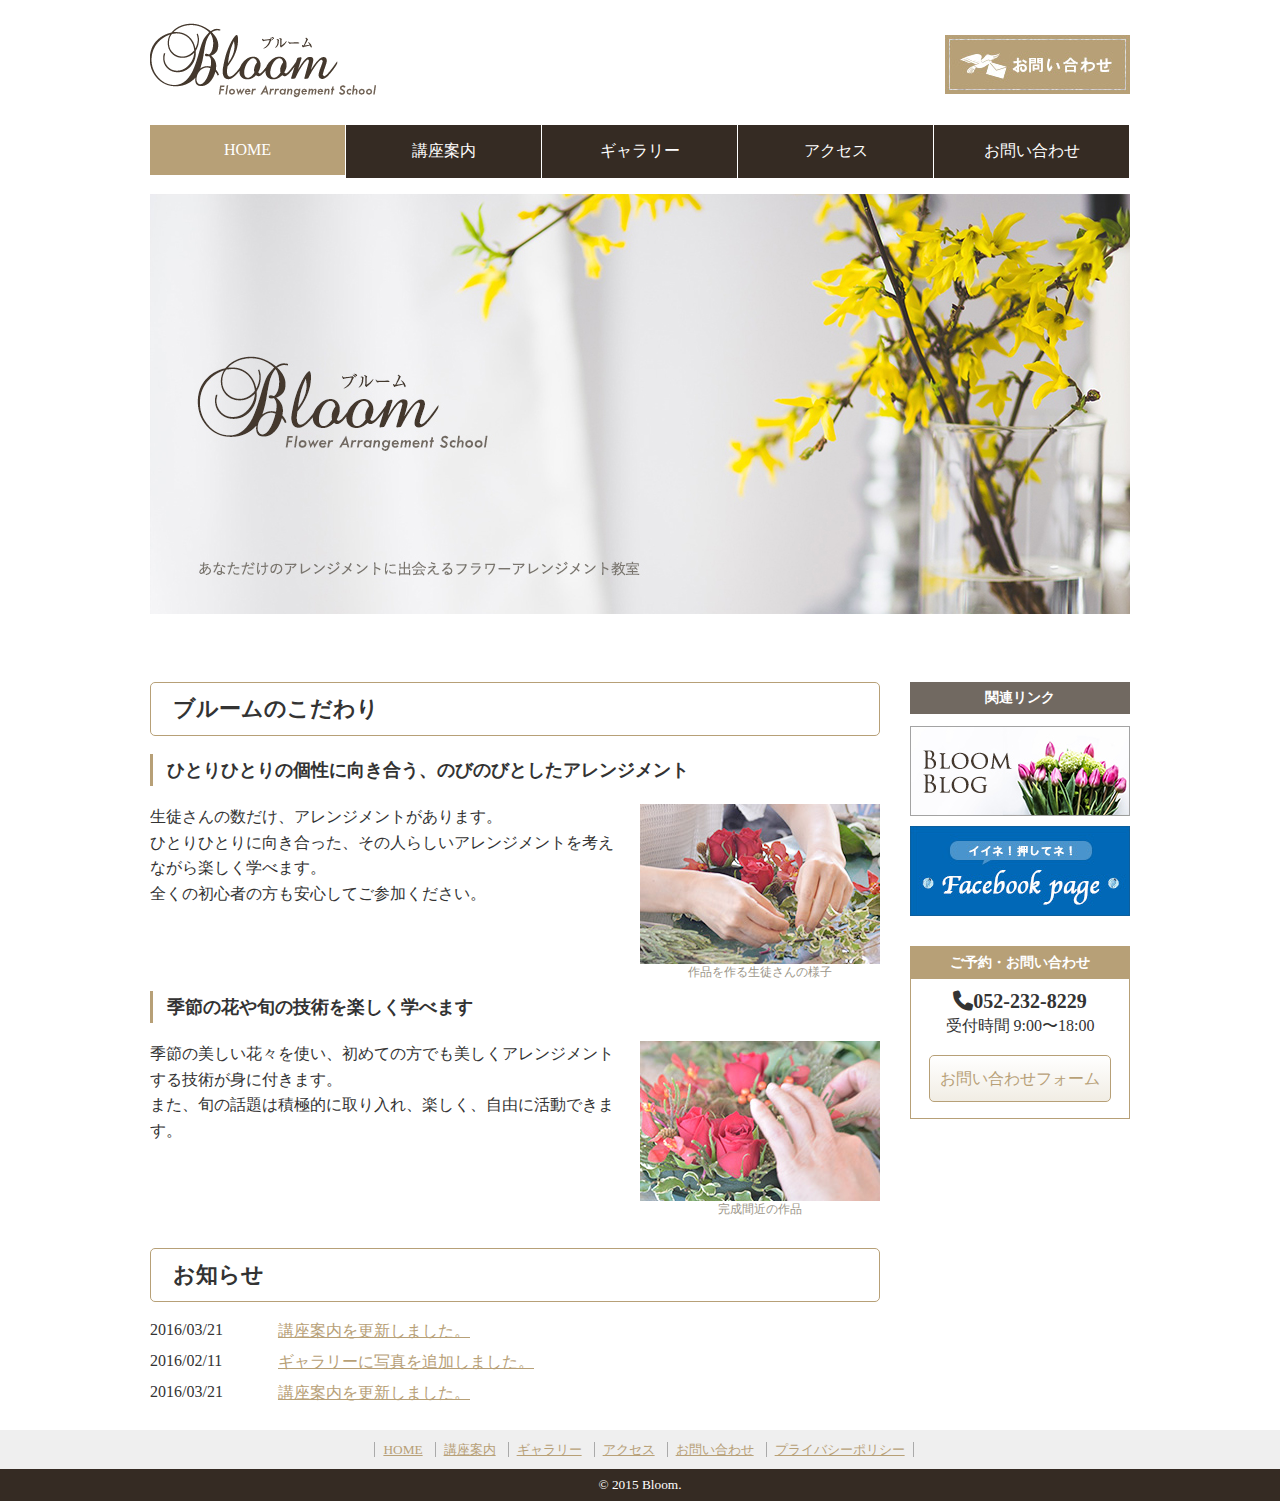
<file: index.html>
<!DOCTYPE html>
<html lang="ja">
<head>
<meta charset="UTF-8">
<title>フラワーアレンジメント教室 Bloom【ブルーム】</title>
<meta name="description" content="東京都千代田区にあるフラワーアレンジメント教室 Bloom【ブルーム】。ひとりひとりに向き合った、その人らしいアレンジメントを考えながら楽しく学べます。初心者の方も安心してご参加ください。">
<meta name="viewport" content="width=device-width, initial-scale=1">
<link rel="stylesheet" href="css/style.css">
<link rel="stylesheet" href="https://cdnjs.cloudflare.com/ajax/libs/font-awesome/6.4.0/css/all.min.css">
</head>
<body>

  <!--ヘッダー-->
  <header>
    <h1><img src="images/logo.png" alt="フラワーアレンジメント教室ブルーム" ></h1>
    <div id="header_contact"><a href="contact.html"><img src="images/btn_contact.jpg" alt="お問い合わせ"></a></div>
    <nav id="global_navi">
      <ul>
        <li class="current"><a href="index.html">HOME</a></li>
        <li><a href="course.html">講座案内</a></li>
        <li><a href="gallery.html">ギャラリー</a></li>
        <li><a href="access.html">アクセス</a></li>
        <li><a href="contact.html">お問い合わせ</a></li>
      </ul>
    </nav>
  </header>
  <!--/ヘッダー-->

  <!-- メインビジュアル画像 -->
  <div id="main_visual">
    <p><img src="images/main_visual.jpg" alt="あなただけのアレンジメントに出会えるフラワーアレンジメント教室"></p>
  </div>
  <!-- / メインビジュアル画像 -->

  <!--wrapper-->
  <div id="wrapper">
    <!--メイン-->
    <div id="main">
      <section id="point">
        <h2>ブルームのこだわり</h2>
        <section>
          <h3>ひとりひとりの個性に向き合う、のびのびとしたアレンジメント</h3>
          <figure>
            <img src="images/photo01.jpg" alt="こだわり１">
            <figcaption>作品を作る生徒さんの様子</figcaption>
          </figure>
          <p>生徒さんの数だけ、アレンジメントがあります。<br>
              ひとりひとりに向き合った、その人らしいアレンジメントを考えながら楽しく学べます。<br>
              全くの初心者の方も安心してご参加ください。</p>
        </section>
        <section>
          <h3>季節の花や旬の技術を楽しく学べます</h3>
          <figure>
            <img src="images/photo02.jpg" alt="こだわり１">
            <figcaption>完成間近の作品</figcaption>
          </figure>
          <p>季節の美しい花々を使い、初めての方でも美しくアレンジメントする技術が身に付きます。<br>
              また、旬の話題は積極的に取り入れ、楽しく、自由に活動できます。</p>
        </section>
      </section>

      <section id="news">
        <h2>お知らせ</h2>
        <dl>
          <dt>2016/03/21</dt>
          <dd><a href="course.html">講座案内を更新しました。</a></dd>
          <dt>2016/02/11</dt>
          <dd><a href="gallery.html">ギャラリーに写真を追加しました。</a></dd>
          <dt>2016/03/21</dt>
          <dd><a href="course.html">講座案内を更新しました。</a></dd>
        </dl>
      </section>
    </div>
    <!--/メイン-->

    <!--サイド-->
    <aside id="sidebar">
      <section id="side_banner">
        <h2>関連リンク</h2>
        <ul>
          <li><a href="#" target="_blank"><img src="images/banner01.jpg" alt="ブルームブログ"></a></li>
          <li><a href="https://www.facebook.com/" target="_blank"><img src="images/banner02.jpg" alt="イイネ！押してね！facebookページ"></a></li>
        </ul>
      </section>
      <section id="side_contact">
        <h2>ご予約・お問い合わせ</h2>
        <address><i class="fa-solid fa-phone"></i>052-232-8229</address>
        <p>受付時間 9:00〜18:00</p>
        <p><a href="contact.html" class="contact_button">お問い合わせフォーム</a></p>
      </section>
    </aside>
    <!--/サイド-->
  </div>
  <!--/wrapper-->

  <!--フッター-->
  <footer>
    <div id="footer_nav">
      <ul>
        <li><a href="index.html">HOME</a></li>
        <li><a href="course.html">講座案内</a></li>
        <li><a href="gallery.html">ギャラリー</a></li>
        <li><a href="access.html">アクセス</a></li>
        <li><a href="contact.html">お問い合わせ</a></li>
        <li><a href="policy.html">プライバシーポリシー</a></li>
      </ul>
    </div>
    <small>&copy; 2015 Bloom.</small>
  </footer>
  <!--/フッター-->
  
</body>
</html>
</file>
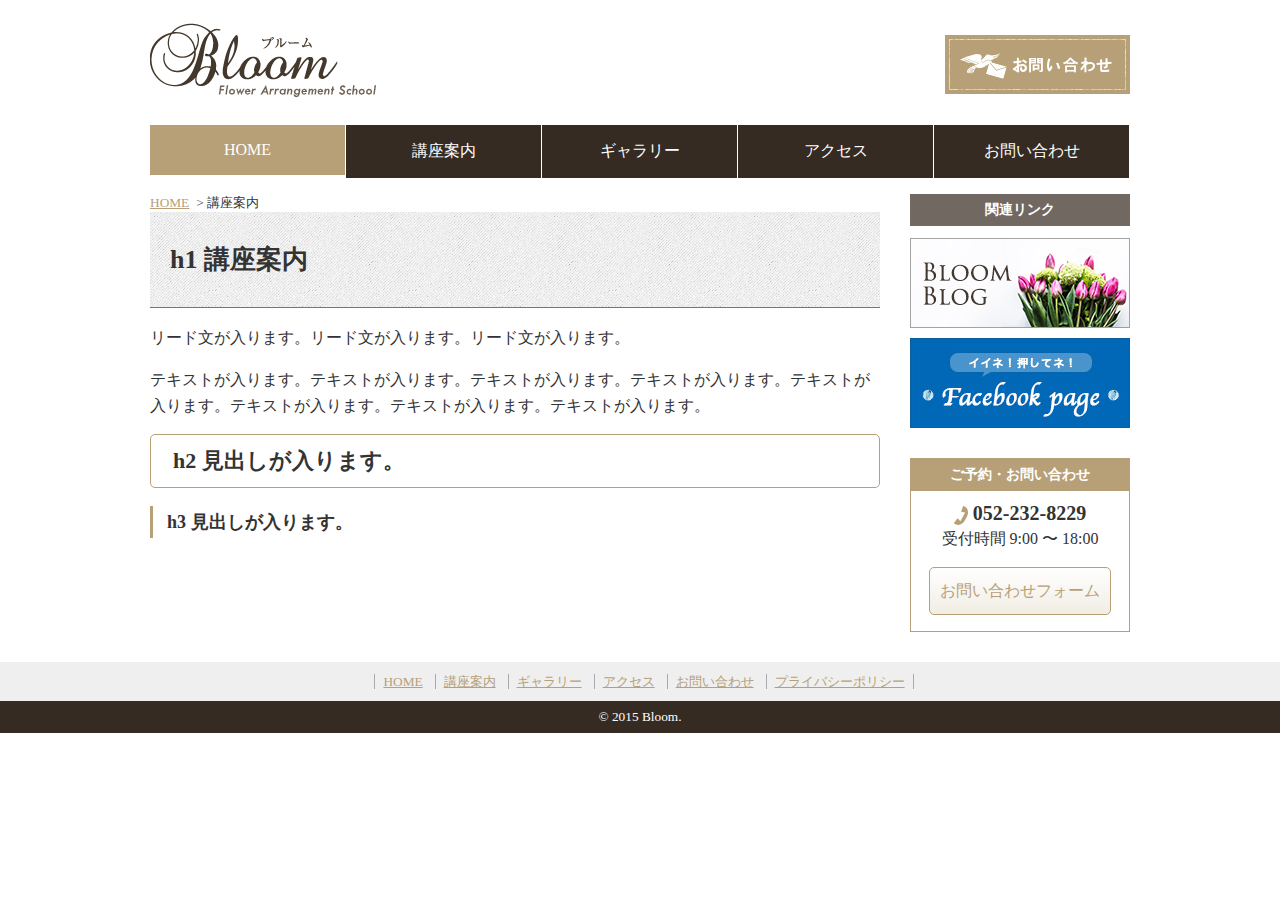
<file: base.html>
<!DOCTYPE html>
<html lang="ja">
<head>
    <meta charset="UTF-8">
    <meta http-equiv="X-UA-Compatible" content="IE=edge">
    <meta name="viewport" content="width=device-width, initial-scale=1.0">
    <title>フラワーアレンジメント教室 Bloom</title>
    <meta name="viewport" content="width=device-width, initial-scale=1">
    <link rel="stylesheet" href="css/style.css">
    <link rel="stylesheet" href="https://cdnjs.cloudflare.com/ajax/libs/font-awesome/6.4.0/css/all.min.css">
</head>
<body>

    <!-- ヘッダー -->
    <header>
        <h1><a href="index.html"><img src="images/logo.png" alt="フラワーアレンジメント教室ブルーム"></a></h1>
        <div id="header_contact"><a href="contact.html"><img src="images/btn_contact.jpg" alt="お問い合わせ"></a></div>
        <nav id="global_navi">
            <ul>
                <li class="current"><a href="index.html">HOME</a></li>
                <li><a href="course.html">講座案内</a></li>
                <li><a href="gallery.html">ギャラリー</a></li>
                <li><a href="access.html">アクセス</a></li>
                <li><a href="contact.html">お問い合わせ</a></li>
            </ul>
        </nav>
    </header>
    <!-- / ヘッダー -->

    <!-- wrapper -->
    <div id="wrapper">
        <!-- メイン -->
        <div id="main">
            <div id="breadcrumb">
                <ol>
                    <li><a href="index.html">HOME</a></li>
                    <li>講座案内</li>
                </ol>
            </div>
            <article>
                <h1>h1 講座案内</h1>
                <p class="lead">リード文が入ります。リード文が入ります。リード文が入ります。</p>
                <p>テキストが入ります。テキストが入ります。テキストが入ります。テキストが入ります。テキストが入ります。テキストが入ります。テキストが入ります。テキストが入ります。</p>
                <section>
                    <h2>h2 見出しが入ります。</h2>
                    <section>
                        <h3>h3 見出しが入ります。</h3>
                    </section>
                </section>
            </article>
        </div>
        <!-- / メイン -->

        <!-- サイド -->
        <aside id="sidebar">
            <section id="side_banner">
                <h2>関連リンク</h2>
                <ul>
                    <li><a href="#" target="_blank"><img src="images/banner01.jpg" alt="ブルームブログ"></a></li>
                    <li><a href="https://www.facebook.com/" target="_blank"><img src="images/banner02.jpg" alt="イイネ！押してね！facebookページ"></a></li>
                </ul>
            </section>
            <section id="side_contact">
                <h2>ご予約・お問い合わせ</h2>
                <address><img src="images/mark_tel.png" alt="TEL">052-232-8229</address>
                <p>受付時間 9:00 〜 18:00</p>
                <p><a href="contact.html" class="contact_button">お問い合わせフォーム</a></p>
            </section>
        </aside>
        <!-- / サイド -->
    </div>
    <!-- / wrapper -->

    <!-- フッター -->
    <footer>
        <div id="footer_nav">
            <ul>
                <li><a href="index.html">HOME</a></li>
                <li><a href="course.html">講座案内</a></li>
                <li><a href="gallery.html">ギャラリー</a></li>
                <li><a href="access.html">アクセス</a></li>
                <li><a href="contact.html">お問い合わせ</a></li>
                <li><a href="policy.html">プライバシーポリシー</a></li>
            </ul>
        </div>
        <small>&copy; 2015 Bloom.</small>
    </footer>
    <!-- / フッター -->
    
</body>
</html>
</file>
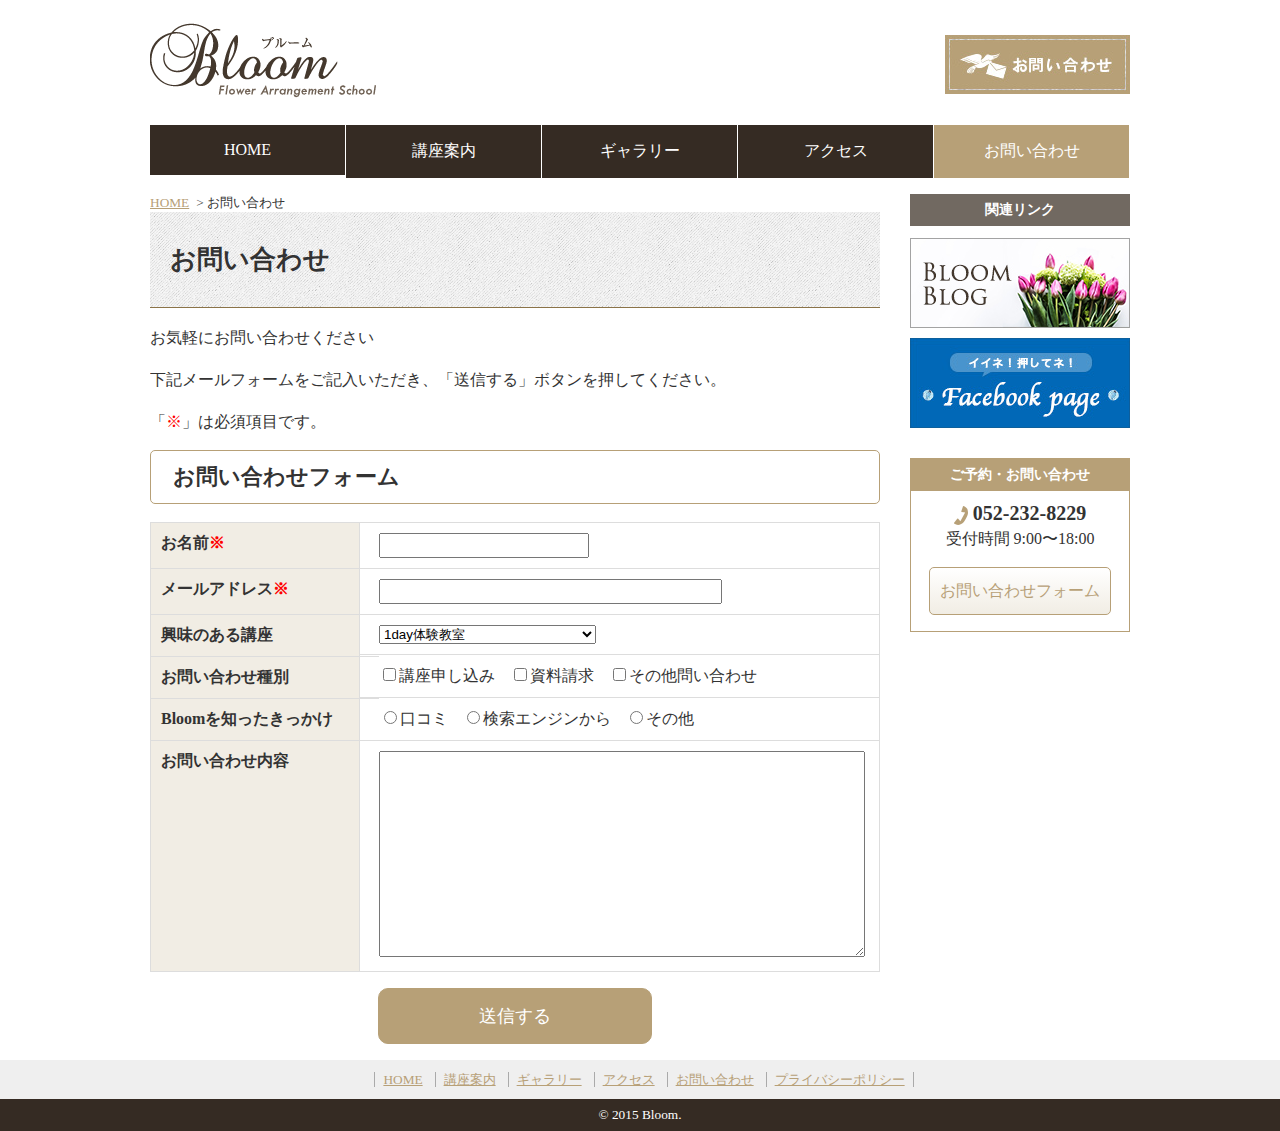
<file: contact.html>
<!DOCTYPE html>
<html lang="ja">
<head>
<meta charset="UTF-8">
<title>お問い合わせ｜フラワーアレンジメント教室 Bloom</title>
<meta name="description" content="Bloomへのご質問やお問い合わせは、お電話もしくはお問い合わせフォームにて受け付けております。お気軽にお問い合わせください。Tel: 052-232-8229">
<meta name="viewport" content="width=device-width, initial-scale=1">
<link rel="stylesheet" href="css/style.css">
<link rel="stylesheet" href="https://cdnjs.cloudflare.com/ajax/libs/font-awesome/6.4.0/css/all.min.css">
</head>
<body>

  <!--ヘッダー-->
  <header>
    <h1><a href="index.html"><img src="images/logo.png" alt="フラワーアレンジメント教室ブルーム" ></a></h1>
    <div id="header_contact"><a href="contact.html"><img src="images/btn_contact.jpg" alt="お問い合わせ"></a></div>
    <nav id="global_navi">
      <ul>
        <li><a href="index.html">HOME</a></li>
        <li><a href="course.html">講座案内</a></li>
        <li><a href="gallery.html">ギャラリー</a></li>
        <li><a href="access.html">アクセス</a></li>
        <li class="current"><a href="contact.html">お問い合わせ</a></li>
      </ul>
    </nav>
  </header>
  <!--/ヘッダー-->

  <!--wrapper-->
  <div id="wrapper">
    <!--メイン-->
    <div id="main">
      <div id="breadcrumb">
        <ol>
          <li><a href="index.html">HOME</a></li>
          <li>お問い合わせ</li>
        </ol>
      </div>
      <article>
        <h1>お問い合わせ</h1>
        <p class="lead">お気軽にお問い合わせください</p>
        <p>下記メールフォームをご記入いただき、「送信する」ボタンを押してください。</p>
        <p>「<span class="must">※</span>」は必須項目です。</p>
        <section>
          <h2>お問い合わせフォーム</h2>
          <form id="entry" action="">
            <dl>
              <dt>お名前<span class="must">※</span></dt>
              <dd><input type="text" name="name" id="name" required></dd>
              <dt>メールアドレス<span class="must">※</span></dt>
              <dd><input type="email" name="email" id="email" required></dd>
              <dt>興味のある講座</dt>
              <dd>
                <select name="interest" id="interest">
                  <option value="1day体験教室">1day体験教室</option>
                  <option value="ブライダル・アートフラワー教室">ブライダル・アートフラワー教室</option>
                  <option value="資格取得講座">資格取得講座</option>
                </select>
              </dd>
              <dt>お問い合わせ種別</dt>
              <dd>
                <label for="category1"><input type="checkbox" name="category" id="category1" value="講座申し込み">講座申し込み</label>
                <label for="category2"><input type="checkbox" name="category" id="category2" value="資料請求">資料請求</label>
                <label for="category3"><input type="checkbox" name="category" id="category3" value="その他問い合わせ">その他問い合わせ</label>                
              </dd>
              <dt>Bloomを知ったきっかけ</dt>
              <dd>
                <label for="questionnaire1"><input type="radio" name="questionnaire" id="questionnaire1" value="口コミ">口コミ</label>
                <label for="questionnaire2"><input type="radio" name="questionnaire" id="questionnaire2" value="検索エンジンから">検索エンジンから</label>
                <label for="questionnaire3"><input type="radio" name="questionnaire" id="questionnaire3" value="その他">その他</label>
              </dd>
              <dt>お問い合わせ内容</dt>
              <dd>
                <textarea name="detail" id="detail"></textarea>
              </dd>
            </dl>
            <p id="submit_button_cover">
              <input type="submit" id="submit_button" value="送信する">
            </p>
          </form>
        </section>
      </article>
    </div>
    <!--/メイン-->

    <!--サイド-->
    <aside id="sidebar">
      <section id="side_banner">
        <h2>関連リンク</h2>
        <ul>
          <li><a href="#" target="_blank"><img src="images/banner01.jpg" alt="ブルームブログ"></a></li>
          <li><a href="https://www.facebook.com/" target="_blank"><img src="images/banner02.jpg" alt="イイネ！押してね！facebookページ"></a></li>
        </ul>
      </section>
      <section id="side_contact">
        <h2>ご予約・お問い合わせ</h2>
        <address><img src="images/mark_tel.png" alt="TEL">052-232-8229</address>
        <p>受付時間 9:00〜18:00</p>
        <p><a href="contact.html" class="contact_button">お問い合わせフォーム</a></p>
      </section>
    </aside>
    <!--/サイド-->
  </div>
  <!--/wrapper-->

  <!--フッター-->
  <footer>
    <div id="footer_nav">
      <ul>
        <li><a href="index.html">HOME</a></li>
        <li><a href="course.html">講座案内</a></li>
        <li><a href="gallery.html">ギャラリー</a></li>
        <li><a href="access.html">アクセス</a></li>
        <li><a href="contact.html">お問い合わせ</a></li>
        <li><a href="policy.html">プライバシーポリシー</a></li>
      </ul>
    </div>
    <small>&copy; 2015 Bloom.</small>
  </footer>
  <!--/フッター-->

</body>
</html>
</file>
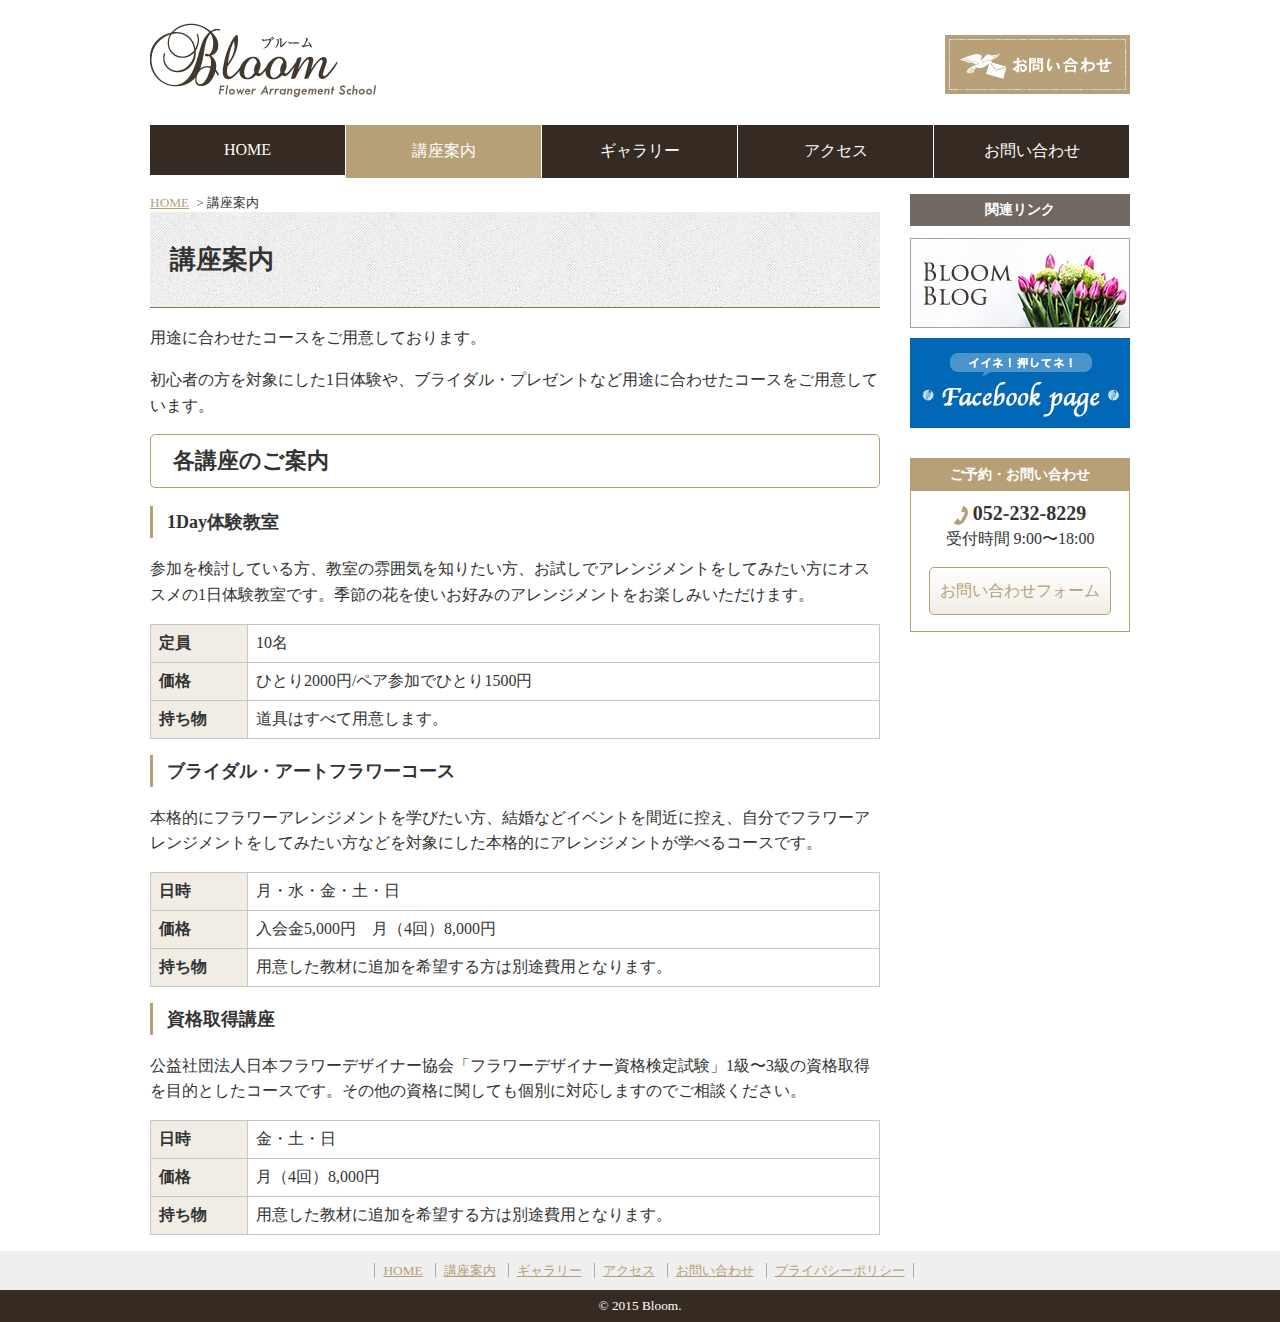
<file: course.html>
<!DOCTYPE html>
<html lang="ja">
<head>
<meta charset="UTF-8">
<title>講座案内｜フラワーアレンジメント教室 Bloom</title>
<meta name="description" content="フラワーアレンジメント教室 Bloomでは、初心者の方を対象にした１日体験や、ブライダル・プレゼントなど用途に合わせたコースをご用意しています。">
<meta name="viewport" content="width=device-width, initial-scale=1">
<link rel="stylesheet" href="css/style.css">
<link rel="stylesheet" href="https://cdnjs.cloudflare.com/ajax/libs/font-awesome/6.4.0/css/all.min.css">
</head>
<body>

  <!--ヘッダー-->
  <header>
    <h1><a href="index.html"><img src="images/logo.png" alt="フラワーアレンジメント教室ブルーム" ></a></h1>
    <div id="header_contact"><a href="contact.html"><img src="images/btn_contact.jpg" alt="お問い合わせ"></a></div>
    <nav id="global_navi">
      <ul>
        <li><a href="index.html">HOME</a></li>
        <li class="current"><a href="course.html">講座案内</a></li>
        <li><a href="gallery.html">ギャラリー</a></li>
        <li><a href="access.html">アクセス</a></li>
        <li><a href="contact.html">お問い合わせ</a></li>
      </ul>
    </nav>
  </header>
  <!--/ヘッダー-->

  <!--wrapper-->
  <div id="wrapper">
    <!--メイン-->
    <div id="main">
      <div id="breadcrumb">
        <ol>
          <li><a href="index.html">HOME</a></li>
          <li>講座案内</li>
        </ol>
      </div>
      <article id="course">        
        <h1>講座案内</h1>
        <p class="lead">用途に合わせたコースをご用意しております。</p>
        <p>初心者の方を対象にした1日体験や、ブライダル・プレゼントなど用途に合わせたコースをご用意しています。</p>
        <section>
          <h2>各講座のご案内</h2>
          <section>
            <h3>1Day体験教室</h3>
            <p>参加を検討している方、教室の雰囲気を知りたい方、お試しでアレンジメントをしてみたい方にオススメの1日体験教室です。季節の花を使いお好みのアレンジメントをお楽しみいただけます。</p>
            <table>
              <tr>
                <th>定員</th>
                <td>10名</td>
              </tr>
              <tr>
                <th>価格</th>
                <td>ひとり2000円/ペア参加でひとり1500円</td>
              </tr>
              <tr>
                <th>持ち物</th>
                <td>道具はすべて用意します。</td>
              </tr>
            </table>

          </section>
          <section>
            <h3>ブライダル・アートフラワーコース</h3>
            <p>本格的にフラワーアレンジメントを学びたい方、結婚などイベントを間近に控え、自分でフラワーアレンジメントをしてみたい方などを対象にした本格的にアレンジメントが学べるコースです。</p>
            <table>
              <tr>
                <th>日時</th>
                <td>月・水・金・土・日</td>
              </tr>
              <tr>
                <th>価格</th>
                <td>入会金5,000円　月（4回）8,000円</td>
              </tr>
              <tr>
                <th>持ち物</th>
                <td>用意した教材に追加を希望する方は別途費用となります。</td>
              </tr>
            </table>
          </section>
          <section>
            <h3>資格取得講座</h3>
            <p>公益社団法人日本フラワーデザイナー協会「フラワーデザイナー資格検定試験」1級〜3級の資格取得を目的としたコースです。その他の資格に関しても個別に対応しますのでご相談ください。</p>
            <table>
              <tr>
                <th>日時</th>
                <td>金・土・日</td>
              </tr>
              <tr>
                <th>価格</th>
                <td>月（4回）8,000円</td>
              </tr>
              <tr>
                <th>持ち物</th>
                <td>用意した教材に追加を希望する方は別途費用となります。</td>
              </tr>
            </table>
          </section>
        </section>        
      </article>
    </div>
    <!--/メイン-->
    <!--サイド-->
    <aside id="sidebar">
      <section id="side_banner">
        <h2>関連リンク</h2>
        <ul>
          <li><a href="#" target="_blank"><img src="images/banner01.jpg" alt="ブルームブログ"></a></li>
          <li><a href="https://www.facebook.com/" target="_blank"><img src="images/banner02.jpg" alt="イイネ！押してね！facebookページ"></a></li>
        </ul>
      </section>
      <section id="side_contact">
        <h2>ご予約・お問い合わせ</h2>
        <address><img src="images/mark_tel.png" alt="TEL">052-232-8229</address>
        <p>受付時間 9:00〜18:00</p>
        <p><a href="contact.html" class="contact_button">お問い合わせフォーム</a></p>
      </section>
    </aside>
    <!--/サイド-->
  </div>
  <!--/wrapper-->

  <!--フッター-->
  <footer>
    <div id="footer_nav">
      <ul>
        <li><a href="index.html">HOME</a></li>
        <li><a href="course.html">講座案内</a></li>
        <li><a href="gallery.html">ギャラリー</a></li>
        <li><a href="access.html">アクセス</a></li>
        <li><a href="contact.html">お問い合わせ</a></li>
        <li><a href="policy.html">プライバシーポリシー</a></li>
      </ul>
    </div>
    <small>&copy; 2015 Bloom.</small>
  </footer>
  <!--/フッター-->
</body>
</html>
</file>
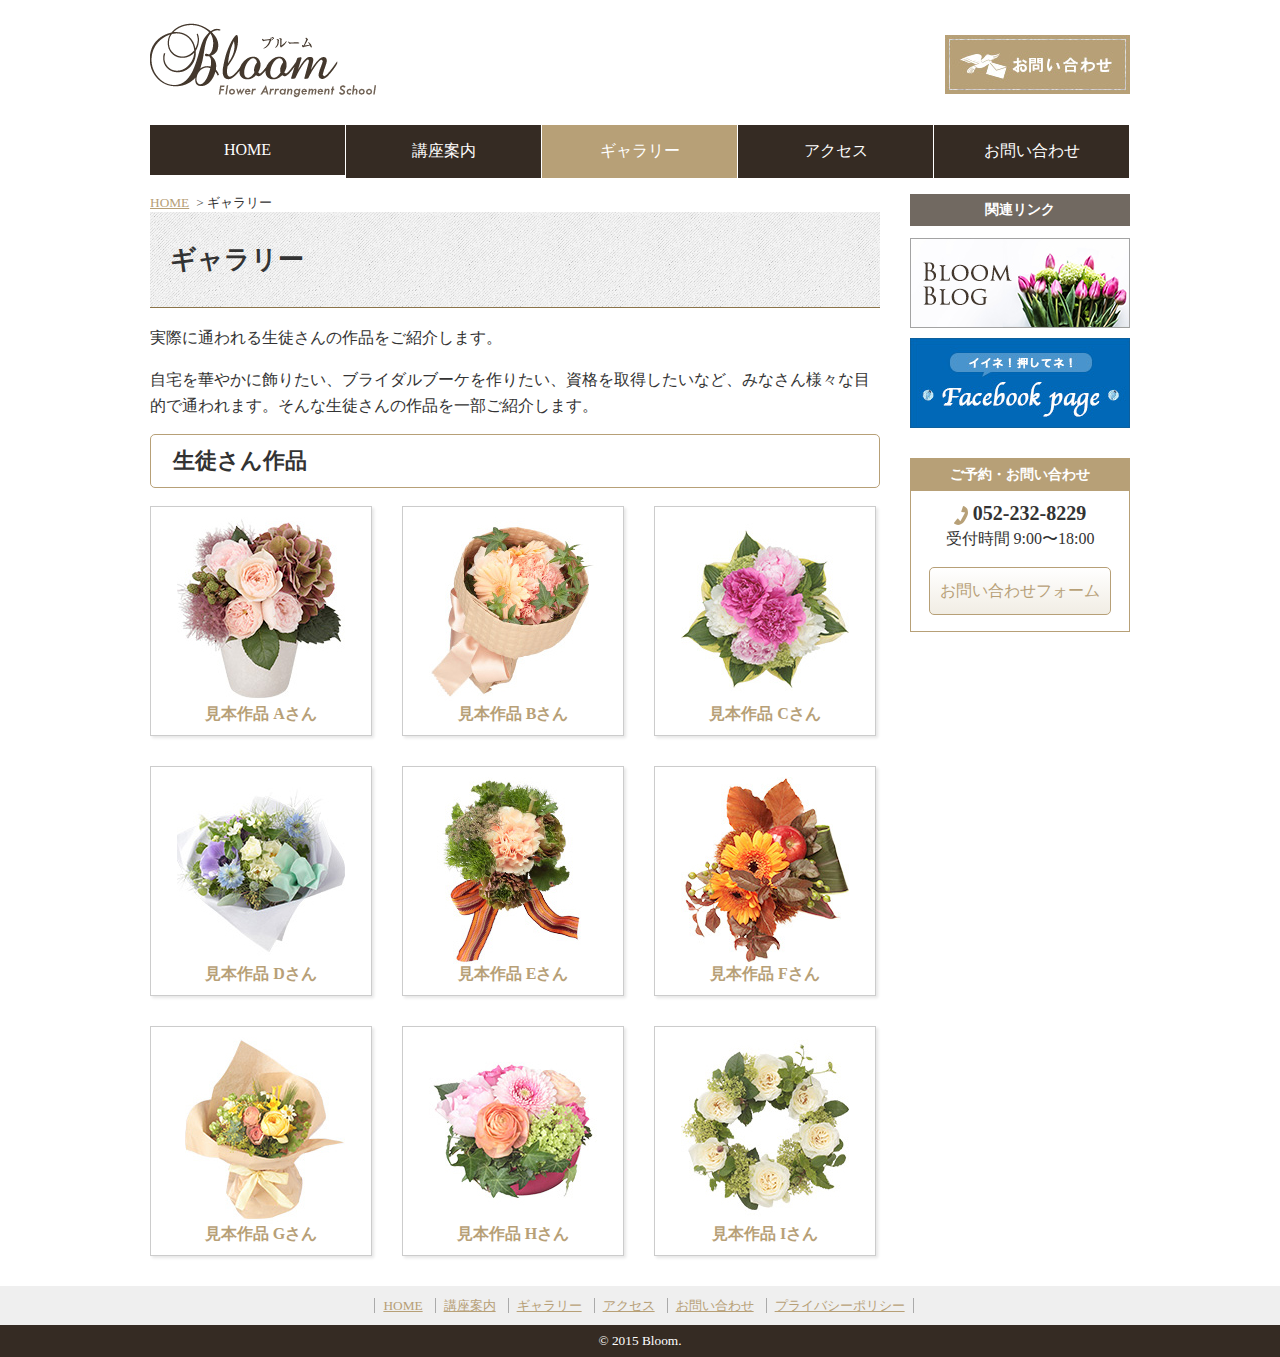
<file: gallery.html>
<!DOCTYPE html>
<html lang="ja">
<head>
<meta charset="UTF-8">
<title>ギャラリー｜フラワーアレンジメント教室 Bloom</title>
<meta name="description" content="実際にBloomへ通われる生徒さんの作品をご紹介します。ブライダルブーケやフラワーデザイナー資格検定試験に向けた作品などさまざま。色鮮やかなギャラリーをぜひご覧ください。">
<meta name="viewport" content="width=device-width, initial-scale=1">
<link rel="stylesheet" href="css/style.css">
<link rel="stylesheet" href="https://cdnjs.cloudflare.com/ajax/libs/font-awesome/6.4.0/css/all.min.css">
</head>
<body>

  <!--ヘッダー-->
  <header>
    <h1><a href="index.html"><img src="images/logo.png" alt="フラワーアレンジメント教室ブルーム" ></a></h1>
    <div id="header_contact"><a href="contact.html"><img src="images/btn_contact.jpg" alt="お問い合わせ"></a></div>
    <nav id="global_navi">
      <ul>
        <li><a href="index.html">HOME</a></li>
        <li><a href="course.html">講座案内</a></li>
        <li class="current"><a href="gallery.html">ギャラリー</a></li>
        <li><a href="access.html">アクセス</a></li>
        <li><a href="contact.html">お問い合わせ</a></li>
      </ul>
    </nav>
  </header>
  <!--/ヘッダー-->

  <!--wrapper-->
  <div id="wrapper">
  	<!--メイン-->
    <div id="main">
      <div id="breadcrumb">
        <ol>
          <li><a href="index.html">HOME</a></li>
          <li>ギャラリー</li>
        </ol>
      </div>
      <article>
        <h1>ギャラリー</h1>
        <p class="lead">実際に通われる生徒さんの作品をご紹介します。</p>
        <p>自宅を華やかに飾りたい、ブライダルブーケを作りたい、資格を取得したいなど、みなさん様々な目的で通われます。そんな生徒さんの作品を一部ご紹介します。</p>
        <section id="gallery">
          <h2>生徒さん作品</h2>
          <ul>
            <li><img src="images/item01.jpg" alt=""><br>
            見本作品 Aさん</li>
            <li><img src="images/item02.jpg" alt=""><br>
            見本作品 Bさん</li>
            <li><img src="images/item03.jpg" alt=""><br>
            見本作品 Cさん</li>
            <li><img src="images/item04.jpg" alt=""><br>
            見本作品 Dさん</li>
            <li><img src="images/item05.jpg" alt=""><br>
            見本作品 Eさん</li>
            <li><img src="images/item06.jpg" alt=""><br>
            見本作品 Fさん</li>
            <li><img src="images/item07.jpg" alt=""><br>
            見本作品 Gさん</li>
            <li><img src="images/item08.jpg" alt=""><br>
            見本作品 Hさん</li>
            <li><img src="images/item09.jpg" alt=""><br>
            見本作品 Iさん</li>
          </ul>
        </section>
      </article>
    </div>
    <!--/メイン-->

    <!--サイド-->
    <aside id="sidebar">
      <section id="side_banner">
        <h2>関連リンク</h2>
        <ul>
          <li><a href="#" target="_blank"><img src="images/banner01.jpg" alt="ブルームブログ"></a></li>
          <li><a href="https://www.facebook.com/" target="_blank"><img src="images/banner02.jpg" alt="イイネ！押してね！facebookページ"></a></li>
        </ul>
      </section>
      <section id="side_contact">
        <h2>ご予約・お問い合わせ</h2>
        <address><img src="
          images/mark_tel.png" alt="TEL">052-232-8229</address>
        <p>受付時間 9:00〜18:00</p>
        <p><a href="contact.html" class="contact_button">お問い合わせフォーム</a></p>
      </section>
    </aside>
    <!--/サイド-->
  </div>
  <!--/wrapper-->

  <!--フッター-->
  <footer>
    <div id="footer_nav">
      <ul>
        <li><a href="index.html">HOME</a></li>
        <li><a href="course.html">講座案内</a></li>
        <li><a href="gallery.html">ギャラリー</a></li>
        <li><a href="access.html">アクセス</a></li>
        <li><a href="contact.html">お問い合わせ</a></li>
        <li><a href="policy.html">プライバシーポリシー</a></li>
      </ul>
    </div>
    <small>&copy; 2015 Bloom.</small>
  </footer>
  <!--/フッター-->

</body>
</html>
</file>
<file: css/style.css>
@charset "utf-8";

/* base.htmlの設定 */
body {
    margin: 0;
    padding: 0;
    color: #333;
}

a {
    color: #b7a077;
}

 
a:visited {
     color: #a8a8a8;
}
    
a:hover {
    color: #988564;
    font-weight: bold;
    text-decoration: none;
}

a img {
    transition: opacity 0.2s linear;
}

 a:hover img {
    opacity: 0.7;
 }

 h1, h2, h3, h4, h5, h6 {
    margin-top: 0;
 }

 p {
    margin-top: 0;
    line-height: 1.6;
 }

 img {
    vertical-align: bottom;
 }

 #main h1 {
    background-image: url(../images/header_bg.jpg);
    padding: 30px 30px 30px 20px;
    font-size: 26px;
    border-bottom: solid 1px #8b7348;
 }

 #main h2 {
    font-size: 22px;
    border: 1px solid #b7a077;
    padding: 11px 22px;
    border-radius: 5px;
 }

 #main h3 {
    font-size: 18px;
    border-left: solid 3px #b7a077;
    padding: 4px 9px 4px 14px;
 }

 header {
    width: 980px;
    margin: 0 auto;
 }

 header h1 {
    float: left;
    margin: 5px 0 10px;
 }

 header #header_contact {
    float: right;
    margin: 35px 0 0;
 }

 #global_navi {
    width: 980px;
    clear: both;
    overflow: hidden;
    margin: 16px auto;
 }

 #global_navi ul {
    list-style: none;
    margin: 0;
    padding: 0;
 }

 #global_navi ul li {
    width: 195px;
    float: left;
    margin-right: 1px;
    text-align: center;
 }

 #global_navi ul li a {
    display: block;
    padding: 16px;
    background-color: #352b23;
    color: #fff;
    text-decoration: none;
    transition: background-color 0.2s linear;
 }

 #global_navi ul li.current a {
    background-color: #b7a077;
 }

 #global_navi ul li a:hover {
    background-color: #8c7a5b;
 }

 #wrapper {
    width: 980px;
    margin: 0 auto;
    overflow: hidden;
 }

 #main {
    width: 730px;
    float: left;
 }

 #sidebar {
    width: 220px;
    float: right;
 }

 #side_banner {
    margin-bottom: 30px;
 }

 #side_banner h2 {
    background-color: #716961;
    color: #fff;
    padding: 7px;
    font-size: 14px;
    text-align: center;
 }

 #side_banner ul {
    list-style: none;
    margin: 0;
    padding: 0;
 }

 #side_banner ul li {
    margin-bottom: 10px;
 }

 #side_contact {
    margin-bottom: 30px;
    border: 1px solid #b7a077;
    text-align: center;
 }

 #side_contact h2 {
    background-color: #b7a077;
    color: #fff;
    padding: 7px;
    font-size: 14px;
 }

 #side_contact address {
    font-weight: bold;
    font-size: 20px;
    font-style: normal;
 }

 #side_contact address img {
    vertical-align: middle;
    margin-right: 5px;
 }

 #side_contact .contact_button {
    display: inline-block;
    background: #f1ede4;
    background: -webkit-gradient(linear, left top, left bottom, color-stop(0%, #ffffff), color-stop(100%, #f1ede4));
    background: -webkit-linear-gradient(top, #ffffff 0%, #f1ede4 100%);
    background: linear-gradient(to bottom, #ffffff 0%, #f1ede4 100%);
    color: #b7a077;
    padding: 10px;
    border: 1px solid #b7a077;
    border-radius: 5px;
    text-decoration: none;
 }

 #side_contact .contact_button:hover {
    background: #b7a077;
    background: -webkit-gradient(linear, left top, left bottom, color-stop(0%, #b7a077), color-stop(100%, #e2cda7));
    background: -webkit-linear-gradient(top, #b7a077 0%, #e2cda7 100%);
    background: linear-gradient(to bottom, #b7a077 0%, #e2cda7 100%);
    color: #fff;
 }

 footer {
    background-color: #352b23;
    text-align: center;
 }

 footer #footer_nav {
    background-color: #efefef;
    padding: 10px 0;
 }

 footer #footer_nav ul {
    list-style: none;
    margin: 0;
    padding: 0;
 }

 footer #footer_nav li {
    display: inline;
    border-left: solid 1px #aaa;
    margin-left: 8px;
    padding-left: 8px;
    font-size: smaller;
 }

 footer #footer_nav li:last-child {
    border-right: solid 1px #aaa;
    padding: 0 8px;
 }

 footer small {
    display: block;
    padding: 8px 0;
    color: #fff;
 }

 #breadcrumb {
    font-size: smaller;
 }

 #breadcrumb ol {
    list-style: none;
    margin: 0;
    padding: 0;
 }

 #breadcrumb ol li {
    display: inline;
 }

 #breadcrumb ol li::after {
    content: ">";
    padding-left: 7px;
 }

 #breadcrumb ol li:last-child::after {
    content: none;
 }


 /* index.htmlの設定 */
 #main_visual {
    width: 980px;
    height: 440px;
    margin: 0 auto 48px;
 }

 #point {
    margin-bottom: 30px;
 }

 #point section {
    margin-bottom: 10px;
    overflow: hidden;
 }

 #point figure {
    float: right;
    margin: 0 0 0 16px;
 }

 #point figcaption {
    font-size: 12px;
    color: #9C9689;
    text-align: center;
 }

 #news dl {
    overflow: hidden;
 }

 #news dt {
    width: 8em;
    float: left;
    margin-bottom: 10px;
    clear: both;
 }

 #news dd {
    margin-left: 8em;
    margin-bottom: 10px;
 }

 #course table {
    width: 100%;
    border-collapse: collapse;
    margin-bottom: 16px;
 }

 #course th,
 #course td {
    border: 1px solid #c7c7c7;
    padding: 8px;
 }

 #course th {
    background-color: #f1ede4;
    text-align: left;
    width: 5em;
 }


 /* gallery.htmlの設定 */
 #gallery ul {
    list-style: none;
    margin: 0;
    padding: 0;
 }

 #gallery ul li {
    width: 220px;
    margin: 0 30px 30px 0;
    padding: 10px 0;
    border: solid 1px #ccc;
    float: left;
    text-align: center;
    color: #b7a077;
    font-weight: bold;
    box-shadow: 2px 2px 3px rgba(0, 0, 0, 0.1);
 }

 #gallery ul li:nth-child(3n) {
    margin-right: 0;
 }


 /* contact.htmlの設定 */
 #entry dl {
    background: #f1ede4;
    border: 1px solid #ddd;
    border-top: 0;
 }

 #entry dl dt,
 #entry dl dd {
    padding: 10px;
    border-top: 1px solid #ddd;
 }

 #entry dl dt {
    width: 13em;
    float: left;
    clear: both;
    font-weight: bold;
 }

 #entry dl dd {
    background-color: #fff;
    border-left: 1px solid #ddd;
    margin-left: 13em;
 }

 .must {
    color: #f00;
 }

 #entry #name {
    width: 15em;
    padding: 3px;
 }

 #entry #email {
    width: 25em;
    padding: 3px;
 }

 #entry #category2,
 #entry #category3,
 #entry #questionnaire2,
 #entry #questionnaire3 {
    margin-left: 15px;
 }

 #entry #detail {
    width: 36em;
    height: 15em;
 }

 #entry #submit_button_cover {
    text-align: center;
 }

 #entry #submit_button {
    background-color: #b7a077;
    border: 1px solid #b7a077;
    padding: 15px 100px;
    border-radius: 10px;
    font-size: 18px;
    color: #fff;
    cursor: pointer;
    transition: background-color 0.1s linear;
 }

 #entry #submit_button:hover {
    background-color: #c7ae81;
 }


 /* レスポンシブ対応の設定 */
 @media screen and (max-width : 767px) {
   img {
      max-width: 100%;
   }

   header,
   #global_navi,
   #sidebar,
   #wrapper {
      width: 100%;
   }

   header h1 {
      float: none;
      text-align: center;
   }

   header h1 img {
      width: 50%;
   }

   header #header_contact {
      display: none;
   }

   #global_navi ul li {
      width: 50%;
      padding: 0.5px;
      margin: 0;
      box-sizing: border-box;
   }

   #global_navi ul li a {
      margin: 0;
   }

   #global_navi ul li:last-child {
      width: 100%;
   }

   #main {
      width: 100%;
      padding: 0 5%;
      box-sizing: border-box;
   }

   #main_figure {
      text-align: center;
   }

   #main_visual {
      width: 100%;
      height: auto;
   }

   #point figure {
      float: none;
      margin: 0 0 11px 0;
   }

   #side_banner ul li {
      text-align: center;
      margin: 11px auto;
   }

   #side_contact address img {
      width: 14px;
      height: 20px;
   }
 }
</file>
